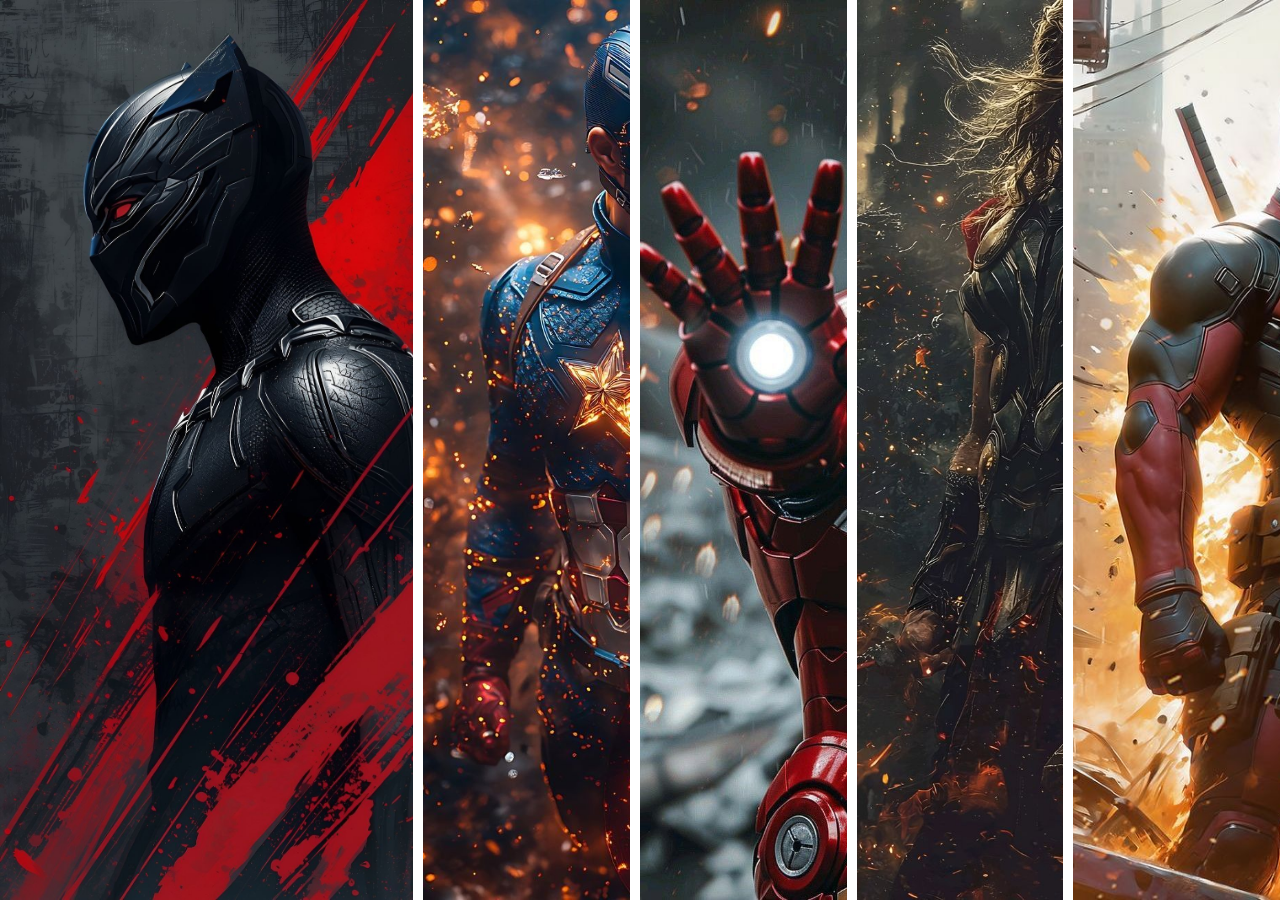
<file: task-9/index.html>
<!DOCTYPE html>
<html lang="en">
<head>
    <meta charset="UTF-8">
    <meta name="viewport" content="width=device-width, initial-scale=1.0">
    <title>Document</title>
    <link rel="stylesheet" href="style.css">
</head>
<body>
     <main>
        <section></section>
        <section></section>
        <section></section>
        <section></section>
        <section></section>
     </main>
</body>
</html>
</file>
<file: task-9/style.css>
* {
  margin: 0px;
  padding: 0px;
  box-sizing: border-box;
}

html, body {
  height: 100%;
  width: 100%;
}

main {
  height: 100%;
  width: 100%;
  display: flex;
  gap: 10px;
}
main section {
  height: 100%;
  flex-grow: 1;
  background-color: rgb(248, 14, 14);
  background-size: cover;
  transition: cubic-bezier(0.55, 0.055, 0.675, 0.19);
}
main section:hover {
  flex-grow: 2;
}
main section:nth-child(1) {
  background-image: url(images/blackpanter.jpg);
}
main section:nth-child(2) {
  background-image: url(images/captainamerica.jpg);
}
main section:nth-child(3) {
  background-image: url(images/ironman.jpg);
}
main section:nth-child(4) {
  background-image: url(images/thor.jpg);
}
main section:nth-child(5) {
  background-image: url(images/deadpool.jpg);
}
</file>
